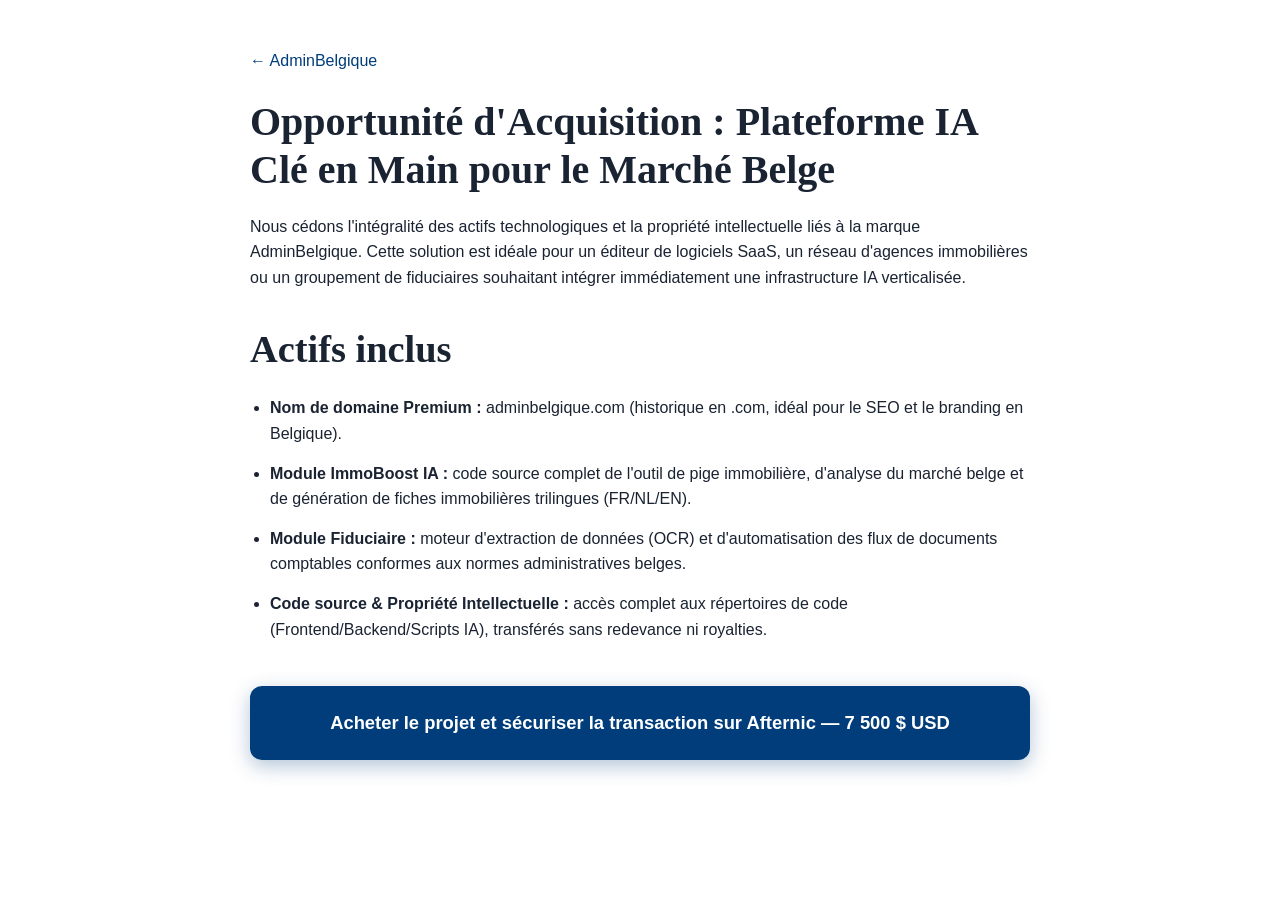
<file: acquisition.html>
<!DOCTYPE html>
<html lang="fr">
<head>
  <meta charset="UTF-8">
  <meta name="viewport" content="width=device-width, initial-scale=1.0">
  <title>Opportunité d'Acquisition : Plateforme IA Clé en Main | AdminBelgique</title>
  <meta name="description" content="Acquisition de la plateforme IA AdminBelgique : domaine, ImmoBoost, module fiduciaire et code source complet. 7 500 $ USD.">
  <link rel="canonical" href="https://adminbelgique.com/acquisition">
  <link rel="stylesheet" href="style.css">
  <style>
    body { margin: 0; }
    .acq { max-width: 820px; margin: 0 auto; padding: 48px 20px 80px; line-height: 1.6; }
    .acq h1 { font-size: clamp(1.7rem, 4vw, 2.5rem); margin-bottom: 20px; }
    .acq h2 { margin-top: 36px; }
    .acq ul { padding-left: 20px; }
    .acq li { margin-bottom: 14px; }
    .acq-cta { display: block; margin: 44px 0 16px; padding: 22px 24px; text-align: center; font-size: 1.15rem; font-weight: 800; text-decoration: none; border-radius: 12px; background: #003d7a; color: #fff; box-shadow: 0 6px 20px rgba(0,61,122,.3); }
    .acq-cta:hover { background: #00508f; }
    .acq-back { display: inline-block; margin-bottom: 24px; }
  </style>
</head>
<body>
  <main class="acq">
    <a class="acq-back" href="/">← AdminBelgique</a>
    <h1>Opportunité d'Acquisition : Plateforme IA Clé en Main pour le Marché Belge</h1>
    <p>Nous cédons l'intégralité des actifs technologiques et la propriété intellectuelle liés à la marque AdminBelgique. Cette solution est idéale pour un éditeur de logiciels SaaS, un réseau d'agences immobilières ou un groupement de fiduciaires souhaitant intégrer immédiatement une infrastructure IA verticalisée.</p>

    <h2>Actifs inclus</h2>
    <ul>
      <li><strong>Nom de domaine Premium :</strong> adminbelgique.com (historique en .com, idéal pour le SEO et le branding en Belgique).</li>
      <li><strong>Module ImmoBoost IA :</strong> code source complet de l'outil de pige immobilière, d'analyse du marché belge et de génération de fiches immobilières trilingues (FR/NL/EN).</li>
      <li><strong>Module Fiduciaire :</strong> moteur d'extraction de données (OCR) et d'automatisation des flux de documents comptables conformes aux normes administratives belges.</li>
      <li><strong>Code source &amp; Propriété Intellectuelle :</strong> accès complet aux répertoires de code (Frontend/Backend/Scripts IA), transférés sans redevance ni royalties.</li>
    </ul>

    <a class="acq-cta" href="https://www.afternic.com/domain/adminbelgique.com" target="_blank" rel="noopener">Acheter le projet et sécuriser la transaction sur Afternic — 7 500 $ USD</a>
  </main>
</body>
</html>
</file>
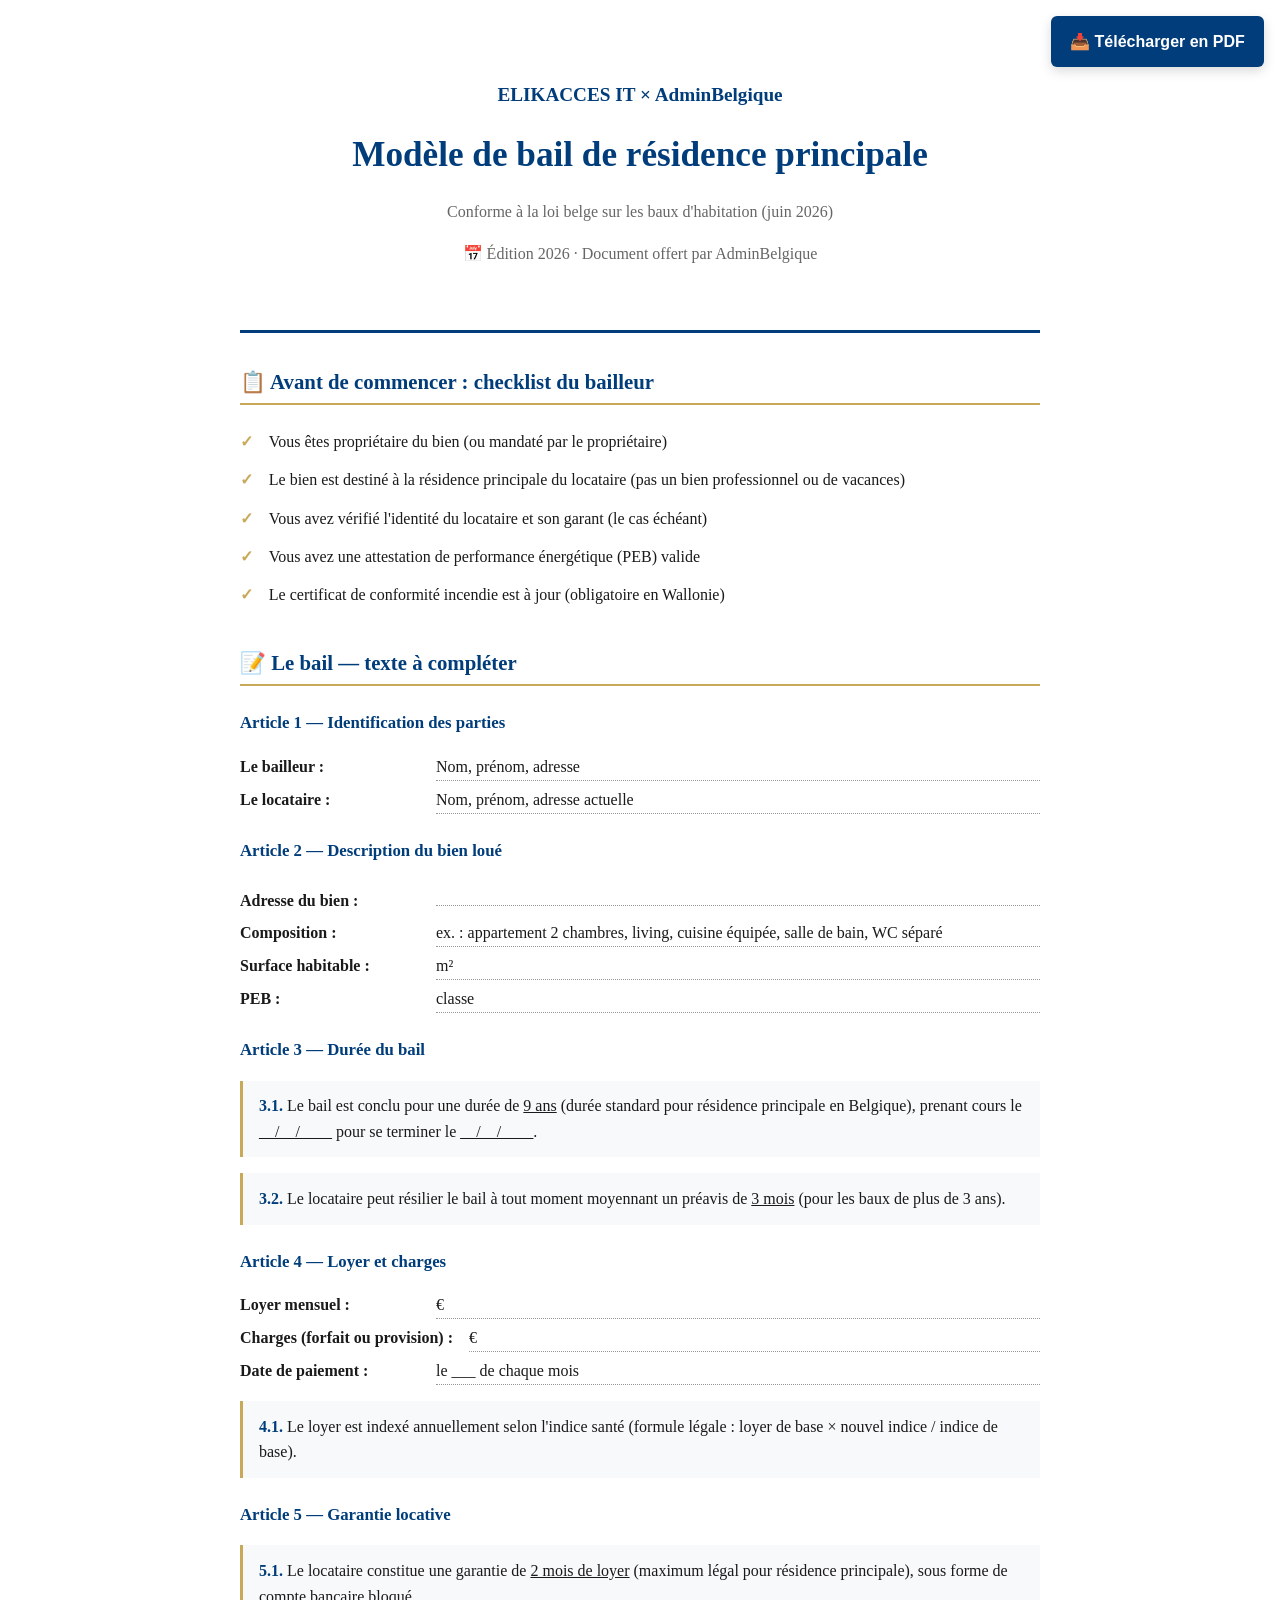
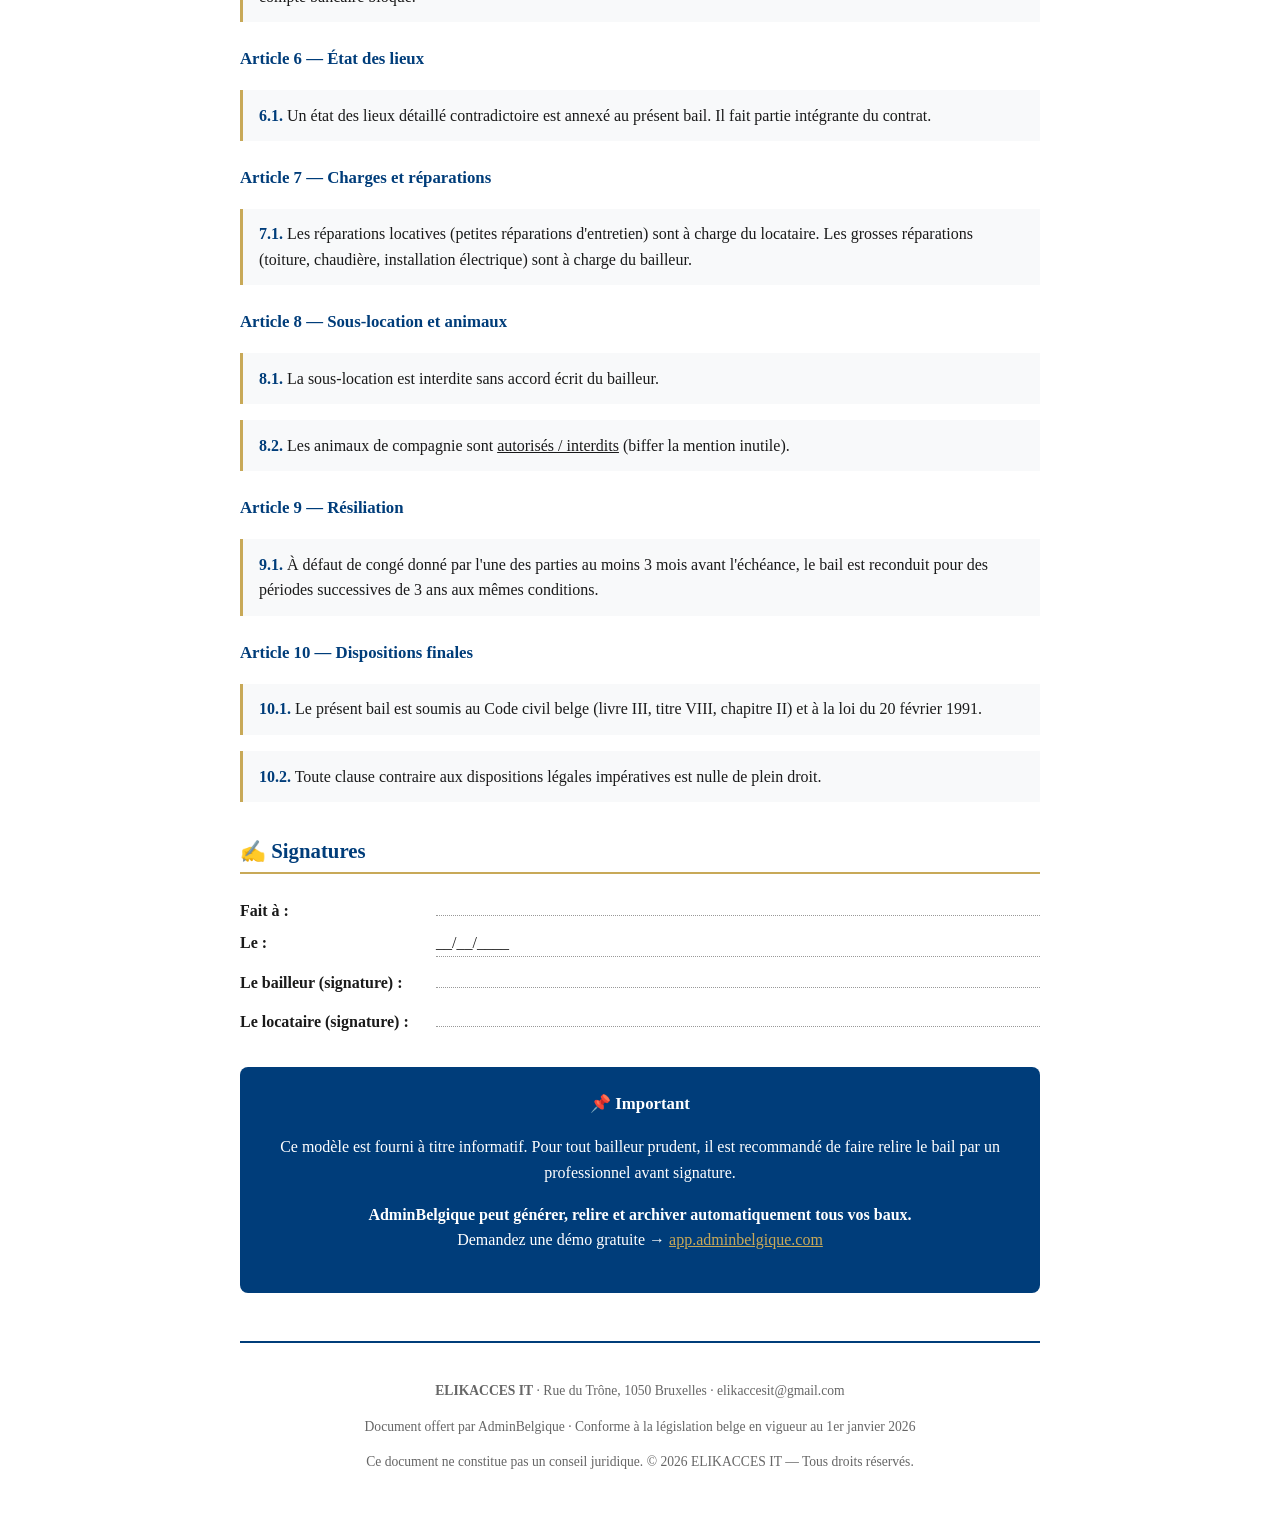
<file: leadmagnet-bail.html>
<!DOCTYPE html>
<html lang="fr">
<head>
<meta charset="UTF-8">
<title>Modèle de bail de résidence principale — Conforme 2026 | AdminBelgique</title>
<meta name="description" content="Modèle de bail de résidence principale belge gratuit, conforme à la loi sur les baux d'habitation 2026. Téléchargez ce PDF offert par AdminBelgique.">
<style>
  @page { size: A4; margin: 2cm; }
  @media print { .no-print { display: none !important; } }
  body { font-family: 'Georgia', serif; line-height: 1.6; color: #1a1a1a; max-width: 800px; margin: 0 auto; padding: 2rem; }
  .no-print { position: fixed; top: 1rem; right: 1rem; background: #003d7a; color: white; padding: .8rem 1.2rem; border-radius: 6px; text-decoration: none; font-family: -apple-system, sans-serif; font-weight: 600; box-shadow: 0 4px 12px rgba(0,0,0,.15); }
  .no-print:hover { background: #002a55; }
  .cover { text-align: center; padding: 3rem 0; border-bottom: 3px solid #003d7a; margin-bottom: 2rem; }
  .cover .logo { font-size: 1.2rem; color: #003d7a; font-weight: 700; margin-bottom: 1rem; }
  .cover h1 { font-size: 2.2rem; color: #003d7a; margin: 1rem 0; }
  .cover .sub { color: #666; font-size: 1rem; }
  h2 { color: #003d7a; border-bottom: 2px solid #c8a958; padding-bottom: .3rem; margin-top: 2rem; font-size: 1.3rem; }
  h3 { color: #003d7a; font-size: 1.05rem; margin-top: 1.5rem; }
  .field { display: flex; gap: 1rem; margin: .4rem 0; align-items: baseline; }
  .field-label { font-weight: 600; min-width: 180px; }
  .field-line { flex: 1; border-bottom: 1px dotted #999; min-height: 1.5em; }
  .clause { margin: 1rem 0; padding: .8rem 1rem; background: #f8f9fa; border-left: 3px solid #c8a958; }
  .clause-num { font-weight: 700; color: #003d7a; }
  .footer { margin-top: 3rem; padding-top: 1.5rem; border-top: 2px solid #003d7a; text-align: center; color: #666; font-size: .85rem; }
  .cta-box { background: #003d7a; color: white; padding: 1.5rem; border-radius: 8px; margin: 2rem 0; text-align: center; }
  .cta-box h3 { color: white; margin-top: 0; }
  .cta-box a { color: #c8a958; }
  .checklist { list-style: none; padding: 0; }
  .checklist li { padding: .4rem 0 .4rem 1.8rem; position: relative; }
  .checklist li::before { content: "✓"; position: absolute; left: 0; color: #c8a958; font-weight: 700; }
</style>
</head>
<body>

<a href="javascript:window.print()" class="no-print">📥 Télécharger en PDF</a>

<div class="cover">
  <div class="logo">ELIKACCES IT × AdminBelgique</div>
  <h1>Modèle de bail de résidence principale</h1>
  <p class="sub">Conforme à la loi belge sur les baux d'habitation (juin 2026)</p>
  <p class="sub">📅 Édition 2026 · Document offert par AdminBelgique</p>
</div>

<h2>📋 Avant de commencer : checklist du bailleur</h2>
<ul class="checklist">
  <li>Vous êtes propriétaire du bien (ou mandaté par le propriétaire)</li>
  <li>Le bien est destiné à la résidence principale du locataire (pas un bien professionnel ou de vacances)</li>
  <li>Vous avez vérifié l'identité du locataire et son garant (le cas échéant)</li>
  <li>Vous avez une attestation de performance énergétique (PEB) valide</li>
  <li>Le certificat de conformité incendie est à jour (obligatoire en Wallonie)</li>
</ul>

<h2>📝 Le bail — texte à compléter</h2>

<h3>Article 1 — Identification des parties</h3>
<div class="field"><span class="field-label">Le bailleur :</span><span class="field-line">Nom, prénom, adresse</span></div>
<div class="field"><span class="field-label">Le locataire :</span><span class="field-line">Nom, prénom, adresse actuelle</span></div>

<h3>Article 2 — Description du bien loué</h3>
<div class="field"><span class="field-label">Adresse du bien :</span><span class="field-line"></span></div>
<div class="field"><span class="field-label">Composition :</span><span class="field-line">ex. : appartement 2 chambres, living, cuisine équipée, salle de bain, WC séparé</span></div>
<div class="field"><span class="field-label">Surface habitable :</span><span class="field-line">m²</span></div>
<div class="field"><span class="field-label">PEB :</span><span class="field-line">classe</span></div>

<h3>Article 3 — Durée du bail</h3>
<div class="clause">
  <span class="clause-num">3.1.</span> Le bail est conclu pour une durée de <u>9 ans</u> (durée standard pour résidence principale en Belgique), prenant cours le <u>__/__/____</u> pour se terminer le <u>__/__/____</u>.
</div>
<div class="clause">
  <span class="clause-num">3.2.</span> Le locataire peut résilier le bail à tout moment moyennant un préavis de <u>3 mois</u> (pour les baux de plus de 3 ans).
</div>

<h3>Article 4 — Loyer et charges</h3>
<div class="field"><span class="field-label">Loyer mensuel :</span><span class="field-line">€</span></div>
<div class="field"><span class="field-label">Charges (forfait ou provision) :</span><span class="field-line">€</span></div>
<div class="field"><span class="field-label">Date de paiement :</span><span class="field-line">le ___ de chaque mois</span></div>
<div class="clause">
  <span class="clause-num">4.1.</span> Le loyer est indexé annuellement selon l'indice santé (formule légale : loyer de base × nouvel indice / indice de base).
</div>

<h3>Article 5 — Garantie locative</h3>
<div class="clause">
  <span class="clause-num">5.1.</span> Le locataire constitue une garantie de <u>2 mois de loyer</u> (maximum légal pour résidence principale), sous forme de compte bancaire bloqué.
</div>

<h3>Article 6 — État des lieux</h3>
<div class="clause">
  <span class="clause-num">6.1.</span> Un état des lieux détaillé contradictoire est annexé au présent bail. Il fait partie intégrante du contrat.
</div>

<h3>Article 7 — Charges et réparations</h3>
<div class="clause">
  <span class="clause-num">7.1.</span> Les réparations locatives (petites réparations d'entretien) sont à charge du locataire. Les grosses réparations (toiture, chaudière, installation électrique) sont à charge du bailleur.
</div>

<h3>Article 8 — Sous-location et animaux</h3>
<div class="clause">
  <span class="clause-num">8.1.</span> La sous-location est interdite sans accord écrit du bailleur.
</div>
<div class="clause">
  <span class="clause-num">8.2.</span> Les animaux de compagnie sont <u>autorisés / interdits</u> (biffer la mention inutile).
</div>

<h3>Article 9 — Résiliation</h3>
<div class="clause">
  <span class="clause-num">9.1.</span> À défaut de congé donné par l'une des parties au moins 3 mois avant l'échéance, le bail est reconduit pour des périodes successives de 3 ans aux mêmes conditions.
</div>

<h3>Article 10 — Dispositions finales</h3>
<div class="clause">
  <span class="clause-num">10.1.</span> Le présent bail est soumis au Code civil belge (livre III, titre VIII, chapitre II) et à la loi du 20 février 1991.
</div>
<div class="clause">
  <span class="clause-num">10.2.</span> Toute clause contraire aux dispositions légales impératives est nulle de plein droit.
</div>

<h2>✍️ Signatures</h2>
<div class="field"><span class="field-label">Fait à :</span><span class="field-line"></span></div>
<div class="field"><span class="field-label">Le :</span><span class="field-line">__/__/____</span></div>
<div class="field"><span class="field-label">Le bailleur (signature) :</span><span class="field-line"></span></div>
<div class="field"><span class="field-label">Le locataire (signature) :</span><span class="field-line"></span></div>

<div class="cta-box">
  <h3>📌 Important</h3>
  <p>Ce modèle est fourni à titre informatif. Pour tout bailleur prudent, il est recommandé de faire relire le bail par un professionnel avant signature.</p>
  <p style="margin-top: 1rem;"><strong>AdminBelgique peut générer, relire et archiver automatiquement tous vos baux.</strong><br>Demandez une démo gratuite → <a href="https://app.adminbelgique.com/">app.adminbelgique.com</a></p>
</div>

<div class="footer">
  <p><strong>ELIKACCES IT</strong> · Rue du Trône, 1050 Bruxelles · elikaccesit@gmail.com</p>
  <p>Document offert par AdminBelgique · Conforme à la législation belge en vigueur au 1er janvier 2026</p>
  <p>Ce document ne constitue pas un conseil juridique. © 2026 ELIKACCES IT — Tous droits réservés.</p>
</div>

</body>
</html>
</file>
<file: style.css>
/* =========================================
   AdminBelgique — Landing page
   Design system: sérieux, belge, B2B
   ========================================= */

:root {
  --color-navy: #003d7a;
  --color-navy-dark: #002a55;
  --color-navy-light: #1a5490;
  --color-gold: #ffd700;
  --color-gold-dark: #d4af00;
  --color-cream: #faf7f0;
  --color-white: #ffffff;
  --color-text: #1a2332;
  --color-text-muted: #5a6478;
  --color-border: #e3e6ec;
  --color-bg-soft: #f5f7fa;
  --color-success: #10b981;
  --color-red: #c8102e;

  --font-serif: Georgia, 'Times New Roman', serif;
  --font-sans: -apple-system, BlinkMacSystemFont, 'Segoe UI', Roboto, 'Helvetica Neue', Arial, sans-serif;

  --radius-sm: 6px;
  --radius-md: 10px;
  --radius-lg: 18px;
  --radius-xl: 28px;

  --shadow-sm: 0 1px 3px rgba(0, 61, 122, 0.08);
  --shadow-md: 0 4px 16px rgba(0, 61, 122, 0.10);
  --shadow-lg: 0 12px 40px rgba(0, 61, 122, 0.15);

  --container: 1140px;
  --gap: 1.5rem;
}

/* ===== Reset ===== */
*, *::before, *::after { box-sizing: border-box; }
html { scroll-behavior: smooth; }
body {
  margin: 0;
  font-family: var(--font-sans);
  font-size: 16px;
  line-height: 1.6;
  color: var(--color-text);
  background: var(--color-white);
  -webkit-font-smoothing: antialiased;
}
img { max-width: 100%; display: block; }
a { color: var(--color-navy); text-decoration: none; transition: color .2s; }
a:hover { color: var(--color-navy-light); }
h1, h2, h3, h4 { margin: 0 0 .6em; line-height: 1.2; }
h1 { font-family: var(--font-serif); font-weight: 900; font-size: clamp(2rem, 5vw, 3.4rem); }
h2 { font-family: var(--font-serif); font-weight: 800; font-size: clamp(1.6rem, 3.5vw, 2.4rem); }
h3 { font-size: 1.25rem; font-weight: 700; }
p { margin: 0 0 1em; }

.container {
  max-width: var(--container);
  margin: 0 auto;
  padding: 0 1.25rem;
}

.hl { color: var(--color-navy); }
.section-title { text-align: center; margin-bottom: .4em; }
.section-sub { text-align: center; color: var(--color-text-muted); font-size: 1.1rem; max-width: 600px; margin: 0 auto 3rem; }

/* ===== Buttons ===== */
.btn {
  display: inline-flex;
  align-items: center;
  justify-content: center;
  gap: .5rem;
  padding: .85rem 1.5rem;
  border-radius: var(--radius-md);
  font-weight: 600;
  font-size: 1rem;
  cursor: pointer;
  border: 2px solid transparent;
  transition: all .2s ease;
  text-decoration: none;
  white-space: nowrap;
}
.btn-primary {
  background: var(--color-navy);
  color: var(--color-white);
  box-shadow: var(--shadow-md);
}
.btn-primary:hover { background: var(--color-navy-dark); color: var(--color-white); transform: translateY(-2px); box-shadow: var(--shadow-lg); }
.btn-secondary {
  background: var(--color-white);
  color: var(--color-navy);
  border-color: var(--color-navy);
}
.btn-secondary:hover { background: var(--color-navy); color: var(--color-white); }
.btn-sm { padding: .55rem 1.1rem; font-size: .9rem; }
.btn-lg { padding: 1.1rem 2rem; font-size: 1.1rem; }
.btn-xl { padding: 1.3rem 2.4rem; font-size: 1.2rem; }
.cta-buttons { display: flex; flex-direction: column; align-items: center; gap: 1rem; max-width: 600px; margin: 1.5rem auto 0; }
.cta-buttons .btn { width: 100%; }
.btn-block { display: flex; width: 100%; }

/* ===== Sale banner ===== */
.sale-banner {
  display: flex;
  align-items: center;
  justify-content: center;
  flex-wrap: wrap;
  gap: 1rem;
}
.sale-banner-text { flex: 1 1 24rem; }
.sale-banner-acquisition {
  display: inline-flex;
  align-items: center;
  justify-content: center;
  min-height: 48px;
  padding: .75rem 1.25rem;
  border: 2px solid var(--color-white);
  border-radius: var(--radius-md);
  background: var(--color-navy);
  color: var(--color-white);
  font-size: 1rem;
  font-weight: 800;
  box-shadow: var(--shadow-md);
}
.sale-banner-acquisition:hover {
  background: var(--color-navy-dark);
  color: var(--color-white);
}
.sale-banner-acquisition:focus-visible {
  outline: 3px solid var(--color-navy-dark);
  outline-offset: 3px;
}
@media (max-width: 600px) {
  .sale-banner-acquisition { width: 100%; }
}

/* ===== Header ===== */
.site-header {
  position: sticky;
  top: 0;
  z-index: 100;
  background: rgba(255, 255, 255, 0.95);
  backdrop-filter: blur(10px);
  border-bottom: 1px solid var(--color-border);
}
.header-inner {
  display: flex;
  align-items: center;
  justify-content: space-between;
  padding: 1rem 1.25rem;
  gap: 1.5rem;
}
.logo { display: flex; align-items: center; gap: .75rem; }
.logo-mark {
  display: inline-flex;
  align-items: center;
  justify-content: center;
  width: 44px;
  height: 44px;
  background: var(--color-navy);
  color: var(--color-gold);
  font-family: var(--font-serif);
  font-weight: 900;
  font-size: 1.1rem;
  border-radius: var(--radius-md);
}
.logo-text { display: flex; flex-direction: column; line-height: 1.1; }
.logo-name { font-weight: 800; color: var(--color-navy); font-size: 1.1rem; }
.logo-tag { font-size: .75rem; color: var(--color-text-muted); }
.nav { display: flex; gap: 1.5rem; }
.nav a { color: var(--color-text); font-weight: 500; }
.nav a:hover { color: var(--color-navy); }
.nav a.active { color: var(--color-navy); font-weight: 700; }
.nav-toggle {
  display: none;
  background: none;
  border: 2px solid var(--color-border);
  border-radius: var(--radius-sm);
  color: var(--color-navy);
  font-size: 1.25rem;
  line-height: 1;
  padding: .4rem .6rem;
  cursor: pointer;
}
.nav-toggle:hover { border-color: var(--color-navy); }

/* ===== Bandeau traduction partielle ===== */
.i18n-notice {
  background: #fff8e1;
  border-bottom: 1px solid #f0dfa8;
  color: #6b5a1e;
  font-size: .85rem;
  text-align: center;
  padding: .6rem 1.25rem;
}

/* ===== Hero ===== */
.hero {
  padding: 4rem 0 5rem;
  background: linear-gradient(180deg, var(--color-cream) 0%, var(--color-white) 100%);
  text-align: center;
}
.hero-badges {
  display: flex;
  flex-wrap: wrap;
  justify-content: center;
  gap: .6rem;
  margin-bottom: 1.5rem;
}
.badge {
  display: inline-block;
  padding: .35rem .85rem;
  background: var(--color-white);
  border: 1px solid var(--color-border);
  border-radius: 100px;
  font-size: .85rem;
  color: var(--color-text-muted);
  box-shadow: var(--shadow-sm);
}
.hero h1 { color: var(--color-text); margin-bottom: 1rem; }
.hero-sub { font-size: 1.2rem; color: var(--color-text-muted); max-width: 720px; margin: 0 auto 2rem; }
.hero-cta {
  display: flex;
  flex-wrap: wrap;
  justify-content: center;
  gap: 1rem;
  margin-bottom: 2rem;
}
.hero-trust {
  display: flex;
  justify-content: center;
  gap: 1.5rem;
  flex-wrap: wrap;
  color: var(--color-text-muted);
  font-size: .9rem;
}
.hero-trust span::before { content: "✓ "; color: var(--color-success); font-weight: 700; }

/* ===== Stats ===== */
.stats {
  padding: 3rem 0;
  background: var(--color-navy);
  color: var(--color-white);
}
.stats-grid {
  display: grid;
  grid-template-columns: repeat(auto-fit, minmax(200px, 1fr));
  gap: 2rem;
  text-align: center;
}
.stat-num {
  font-family: var(--font-serif);
  font-weight: 900;
  font-size: clamp(2.5rem, 5vw, 3.5rem);
  color: var(--color-gold);
  line-height: 1;
}
.stat-label { font-size: .95rem; opacity: .9; margin-top: .5rem; }

/* ===== Pain ===== */
.pain { padding: 5rem 0; background: var(--color-bg-soft); }
.pain-grid {
  display: grid;
  grid-template-columns: repeat(auto-fit, minmax(260px, 1fr));
  gap: 1.5rem;
  margin-top: 2rem;
}
.pain-card {
  background: var(--color-white);
  padding: 2rem 1.5rem;
  border-radius: var(--radius-lg);
  border-left: 4px solid var(--color-red);
  box-shadow: var(--shadow-sm);
}
.pain-emoji { font-size: 2.5rem; margin-bottom: 1rem; }
.pain-card h3 { color: var(--color-navy); }

/* ===== Solution ===== */
.solution { padding: 5rem 0; }
.features-grid {
  display: grid;
  grid-template-columns: repeat(auto-fit, minmax(280px, 1fr));
  gap: 1.5rem;
  margin-top: 2rem;
}
.feature {
  padding: 1.5rem;
  border-radius: var(--radius-lg);
  background: var(--color-white);
  border: 1px solid var(--color-border);
  transition: all .2s;
}
.feature:hover { transform: translateY(-4px); box-shadow: var(--shadow-md); border-color: var(--color-navy); }
.feature-icon { font-size: 2rem; margin-bottom: .5rem; }
.feature h3 { color: var(--color-navy); font-size: 1.15rem; }
.feature p { color: var(--color-text-muted); margin: 0; font-size: .95rem; }

/* ===== Cases ===== */
.cases { padding: 5rem 0; background: var(--color-bg-soft); }
.cases-grid {
  display: grid;
  grid-template-columns: repeat(auto-fit, minmax(280px, 1fr));
  gap: 1.5rem;
  margin-top: 2rem;
}
.case-card {
  background: var(--color-white);
  padding: 2rem 1.5rem;
  border-radius: var(--radius-lg);
  box-shadow: var(--shadow-md);
  position: relative;
}
.case-emoji { font-size: 3rem; }
.case-sector {
  display: inline-block;
  background: var(--color-navy);
  color: var(--color-gold);
  padding: .25rem .75rem;
  border-radius: 100px;
  font-size: .75rem;
  font-weight: 700;
  margin: .5rem 0 1rem;
}
.case-card h3 { color: var(--color-navy); margin-bottom: .3rem; }
.case-stat { color: var(--color-text-muted); font-size: .9rem; margin-bottom: 1rem; }
.case-problem { font-size: .92rem; color: var(--color-text-muted); }
.case-result {
  font-size: .92rem;
  background: #e8f7f0;
  padding: .8rem 1rem;
  border-radius: var(--radius-sm);
  border-left: 3px solid var(--color-success);
  margin-top: .8rem;
}
.case-result strong { color: var(--color-success); }

/* ===== Testimonials / Avis ===== */
.testimonials { padding: 5rem 0; }
.testimonials-grid {
  display: grid;
  grid-template-columns: repeat(auto-fit, minmax(280px, 1fr));
  gap: 1.5rem;
  margin-top: 2rem;
}
.testimonial-card {
  display: flex;
  flex-direction: column;
  background: var(--color-white);
  border: 2px solid var(--color-border);
  border-radius: var(--radius-lg);
  padding: 1.75rem 1.5rem;
  box-shadow: var(--shadow-sm);
}
.testimonial-stars {
  color: var(--color-gold-dark);
  font-size: 1.15rem;
  letter-spacing: .12em;
  margin-bottom: .7rem;
}
.testimonial-quote { font-style: italic; font-size: 1.02rem; margin: 0 0 1.2rem; }
.testimonial-author {
  margin-top: auto;
  border-top: 1px solid var(--color-border);
  padding-top: .9rem;
  font-size: .9rem;
  color: var(--color-text-muted);
  line-height: 1.5;
}
.testimonial-author strong { color: var(--color-navy); }
.testimonials-disclaimer {
  text-align: center;
  font-size: .85rem;
  color: var(--color-text-muted);
  max-width: 700px;
  margin: 1.75rem auto 0;
}

/* ===== Page hero (pages internes) ===== */
.page-hero {
  padding: 3.5rem 0 2.75rem;
  background: var(--color-cream);
  border-bottom: 1px solid var(--color-border);
  text-align: center;
}
.page-hero h1 { margin-bottom: .5rem; }
.page-hero .section-sub { margin-bottom: 0; }

/* ===== Bloc avis Google ===== */
.google-reviews { padding: 4rem 0; background: var(--color-bg-soft); }
.google-review-card {
  max-width: 720px;
  margin: 0 auto;
  background: var(--color-white);
  border: 2px solid var(--color-border);
  border-radius: var(--radius-lg);
  padding: 2.5rem 2rem;
  text-align: center;
  box-shadow: var(--shadow-md);
}
.google-review-card svg { display: block; margin: 0 auto .8rem; }
.google-review-card h3 { font-size: 1.2rem; }
.google-review-card p { color: var(--color-text-muted); max-width: 520px; margin: 0 auto 1.5rem; }
.google-review-stars {
  color: var(--color-gold-dark);
  letter-spacing: .2em;
  font-size: 1.2rem;
  margin-bottom: 1rem;
}
.review-steps {
  display: grid;
  grid-template-columns: repeat(auto-fit, minmax(170px, 1fr));
  gap: 1rem;
  list-style: none;
  padding: 0;
  margin: 0 0 1.75rem;
  text-align: left;
}
.review-steps li {
  background: var(--color-bg-soft);
  border-radius: var(--radius-md);
  padding: 1rem .9rem;
  font-size: .9rem;
  color: var(--color-text-muted);
}
.review-step-num {
  display: inline-flex;
  align-items: center;
  justify-content: center;
  width: 26px;
  height: 26px;
  border-radius: 50%;
  background: var(--color-navy);
  color: var(--color-gold);
  font-weight: 700;
  font-size: .85rem;
  margin-bottom: .5rem;
}
.review-steps strong { display: block; color: var(--color-navy); margin-bottom: .2rem; }
.review-note {
  font-size: .82rem;
  color: var(--color-text-muted);
  margin: 1rem auto 0;
  max-width: 520px;
}

@media (max-width: 768px) {
  .page-hero { padding: 2.5rem 0 2rem; }
  .google-review-card { padding: 2rem 1.25rem; }
}

/* ===== Pricing ===== */
.pricing { padding: 5rem 0; }
.pricing-grid {
  display: grid;
  grid-template-columns: repeat(auto-fit, minmax(280px, 1fr));
  gap: 1.5rem;
  margin-top: 2rem;
  max-width: 1100px;
  margin-left: auto;
  margin-right: auto;
}
.price-card {
  background: var(--color-white);
  border: 2px solid var(--color-border);
  border-radius: var(--radius-lg);
  padding: 2rem 1.5rem;
  text-align: center;
  position: relative;
  transition: transform .2s;
}
.price-card:hover { transform: translateY(-4px); }
.price-card-featured {
  border-color: var(--color-navy);
  box-shadow: var(--shadow-lg);
  transform: scale(1.03);
}
.price-tag {
  position: absolute;
  top: -12px;
  left: 50%;
  transform: translateX(-50%);
  background: var(--color-gold);
  color: var(--color-navy);
  padding: .3rem 1rem;
  border-radius: 100px;
  font-size: .8rem;
  font-weight: 700;
}
.price-tier {
  font-size: 1.1rem;
  font-weight: 700;
  color: var(--color-navy);
  margin-bottom: .5rem;
}
.price-amount { margin: 1rem 0; }
.price-num {
  font-family: var(--font-serif);
  font-size: 2.8rem;
  font-weight: 900;
  color: var(--color-navy);
}
.price-per { color: var(--color-text-muted); font-size: .9rem; }
.price-desc { color: var(--color-text-muted); font-size: .95rem; }
.price-features {
  list-style: none;
  padding: 0;
  margin: 1.5rem 0;
  text-align: left;
}
.price-features li {
  padding: .4rem 0;
  font-size: .95rem;
  border-bottom: 1px solid var(--color-border);
}
.price-features li:last-child { border-bottom: none; }

/* ===== FAQ ===== */
.faq { padding: 5rem 0; background: var(--color-bg-soft); }
.faq-list { max-width: 800px; margin: 2rem auto 0; }
.faq-item {
  background: var(--color-white);
  border-radius: var(--radius-md);
  margin-bottom: .8rem;
  box-shadow: var(--shadow-sm);
  overflow: hidden;
}
.faq-item summary {
  padding: 1.2rem 1.5rem;
  cursor: pointer;
  font-weight: 600;
  color: var(--color-navy);
  list-style: none;
  position: relative;
  padding-right: 3rem;
}
.faq-item summary::after {
  content: "+";
  position: absolute;
  right: 1.5rem;
  top: 50%;
  transform: translateY(-50%);
  font-size: 1.5rem;
  color: var(--color-gold-dark);
  font-weight: 300;
  transition: transform .2s;
}
.faq-item[open] summary::after { content: "−"; }
.faq-item summary::-webkit-details-marker { display: none; }
.faq-item p {
  padding: 0 1.5rem 1.2rem;
  margin: 0;
  color: var(--color-text-muted);
}

/* ===== CTA Final ===== */
.cta-final {
  padding: 5rem 0;
  background: linear-gradient(135deg, var(--color-navy) 0%, var(--color-navy-dark) 100%);
  color: var(--color-white);
  text-align: center;
}
.cta-final h2 { color: var(--color-white); }
.cta-final h2 .hl { color: var(--color-gold); }
.cta-final p { font-size: 1.15rem; opacity: .9; max-width: 600px; margin: 0 auto 2rem; }
.cta-final-trust { margin-top: 1.5rem; font-size: .9rem; opacity: .7; }

/* ===== Page acquisition (/acquisition) ===== */
.acquisition-cta {
  padding: 4rem 0 5rem;
  background: linear-gradient(135deg, var(--color-navy) 0%, var(--color-navy-dark) 100%);
  color: var(--color-white);
  text-align: center;
}
.acquisition-cta h2 { color: var(--color-gold); }
.acquisition-cta p { font-size: 1.1rem; opacity: .9; max-width: 640px; margin: 0 auto 2rem; }
.btn-acquisition {
  max-width: 100%;
  background: var(--color-gold);
  color: var(--color-navy-dark);
  font-weight: 800;
  font-size: clamp(1rem, 2.2vw, 1.3rem);
  padding: 1.35rem 2.2rem;
  border-radius: var(--radius-md);
  box-shadow: var(--shadow-lg);
  white-space: normal;
  line-height: 1.3;
  text-align: center;
}
.btn-acquisition:hover { background: var(--color-gold-dark); color: var(--color-navy-dark); transform: translateY(-2px); box-shadow: var(--shadow-lg); }
.acquisition-trust { margin-top: 1.5rem; font-size: .9rem; opacity: .75; }

/* ===== Footer ===== */
.site-footer {
  background: var(--color-navy-dark);
  color: var(--color-white);
  padding: 3rem 0 1rem;
}
.footer-grid {
  display: grid;
  grid-template-columns: 2fr 1fr 1fr 1fr;
  gap: 2rem;
  margin-bottom: 2rem;
}
.footer-brand p { opacity: .8; }
.footer-col h4 { font-size: 1rem; margin-bottom: 1rem; color: var(--color-gold); }
.footer-col a { display: block; color: var(--color-white); opacity: .8; padding: .3rem 0; font-size: .9rem; }
.footer-col a:hover { opacity: 1; }
.footer-bottom {
  border-top: 1px solid rgba(255, 255, 255, .1);
  padding-top: 1.5rem;
  text-align: center;
  font-size: .85rem;
  opacity: .6;
}

/* ===== Modal ===== */
.modal {
  position: fixed;
  top: 0; left: 0; right: 0; bottom: 0;
  z-index: 1000;
  display: none;
  align-items: center;
  justify-content: center;
  padding: 1rem;
}
.modal[aria-hidden="false"] { display: flex; }
.modal-backdrop {
  position: absolute;
  inset: 0;
  background: rgba(0, 42, 85, 0.7);
  backdrop-filter: blur(4px);
}
.modal-content {
  position: relative;
  background: var(--color-white);
  border-radius: var(--radius-lg);
  padding: 2.5rem;
  max-width: 540px;
  width: 100%;
  box-shadow: var(--shadow-lg);
  max-height: 90vh;
  overflow-y: auto;
  animation: modalIn .3s ease;
}
@keyframes modalIn {
  from { opacity: 0; transform: translateY(20px) scale(.95); }
  to { opacity: 1; transform: translateY(0) scale(1); }
}
.modal-close {
  position: absolute;
  top: 1rem;
  right: 1rem;
  background: none;
  border: none;
  font-size: 2rem;
  color: var(--color-text-muted);
  cursor: pointer;
  width: 36px;
  height: 36px;
  border-radius: 50%;
  display: flex;
  align-items: center;
  justify-content: center;
  line-height: 1;
}
.modal-close:hover { background: var(--color-bg-soft); color: var(--color-text); }
.modal-content h3 { color: var(--color-navy); font-family: var(--font-serif); }
.modal-sub { color: var(--color-text-muted); }
.modal-steps {
  padding-left: 1.2rem;
  margin: 1.5rem 0;
}
.modal-steps li { margin-bottom: .8rem; }
.modal-cta-text { text-align: center; margin: 1.5rem 0 1rem; font-weight: 600; }

/* ===== Responsive ===== */
@media (max-width: 768px) {
  .nav-toggle { display: inline-flex; align-items: center; justify-content: center; }
  .nav {
    position: absolute;
    top: 100%;
    left: 0;
    right: 0;
    display: none;
    flex-direction: column;
    gap: 0;
    background: var(--color-white);
    border-bottom: 1px solid var(--color-border);
    box-shadow: var(--shadow-md);
    padding: .25rem 1.25rem .75rem;
  }
  .nav.open { display: flex; }
  .nav a { padding: .75rem 0; border-bottom: 1px solid var(--color-border); }
  .nav a:last-child { border-bottom: none; }
  .hero { padding: 2.5rem 0 3rem; }
  .hero-cta { flex-direction: column; align-items: stretch; }
  .hero-cta .btn { width: 100%; }
  .footer-grid { grid-template-columns: 1fr 1fr; }
  .price-card-featured { transform: none; }
  .header-inner { flex-wrap: wrap; }
  .header-inner .btn { width: 100%; order: 3; margin-top: .5rem; }
}

/* ====== LANG SWITCHER ====== */
.lang-switcher {
  display: flex;
  gap: .3rem;
  align-items: center;
  margin-left: auto;
}
.lang-switcher button {
  padding: .35rem .6rem;
  border: 1px solid var(--color-border);
  background: white;
  cursor: pointer;
  font-size: .78rem;
  font-weight: 600;
  border-radius: 4px;
  color: var(--color-text-muted);
  transition: all .2s;
  font-family: inherit;
}
.lang-switcher button:hover {
  border-color: var(--color-navy);
  color: var(--color-navy);
}
.lang-switcher button.active {
  background: var(--color-navy);
  color: white;
  border-color: var(--color-navy);
}
@media (max-width: 768px) {
  .lang-switcher {
    margin-left: 0;
    margin-top: .5rem;
  }
  .lang-switcher button { padding: .3rem .5rem; font-size: .72rem; }
}

/* ===== IMMOBOOST AI SHOWCASE ===== */
.immoboost { padding: 5rem 0; background: var(--color-bg-soft); }
.immoboost-agents { margin-bottom: 3rem; }
.immoboost-agent-id {
  display: inline-block;
  font-family: 'Courier New', monospace;
  font-size: .78rem;
  color: var(--color-navy);
  background: var(--color-white);
  border: 1px solid var(--color-border);
  border-radius: var(--radius-sm);
  padding: .15rem .5rem;
  margin: .2rem 0 .6rem;
}

.immoboost-steps {
  max-width: 780px;
  margin: 0 auto 3.5rem;
  display: flex;
  flex-direction: column;
  gap: 1.5rem;
}
.immoboost-step {
  display: flex;
  gap: 1.2rem;
  align-items: flex-start;
  background: var(--color-white);
  border: 1px solid var(--color-border);
  border-radius: var(--radius-lg);
  padding: 1.5rem;
}
.immoboost-step-num {
  flex: 0 0 auto;
  width: 2.4rem;
  height: 2.4rem;
  border-radius: 50%;
  background: var(--color-navy);
  color: var(--color-white);
  font-weight: 800;
  font-family: var(--font-serif);
  display: flex;
  align-items: center;
  justify-content: center;
  font-size: 1.1rem;
}
.immoboost-step h4 { color: var(--color-navy); margin-bottom: .3rem; }
.immoboost-step p { margin: 0 0 .3rem; }
.immoboost-step p:last-child { margin-bottom: 0; }

.immoboost-subtitle {
  text-align: center;
  font-family: var(--font-serif);
  color: var(--color-navy);
  margin-top: 1rem;
}

.immoboost-tags {
  display: flex;
  flex-wrap: wrap;
  gap: .4rem;
  margin-top: .8rem;
}
.immoboost-tags span {
  font-size: .78rem;
  font-weight: 600;
  color: var(--color-navy);
  background: var(--color-bg-soft);
  border: 1px solid var(--color-border);
  border-radius: 20px;
  padding: .25rem .7rem;
}

.immoboost-roadmap {
  display: grid;
  grid-template-columns: repeat(4, 1fr);
  gap: 1.2rem;
  margin-top: 2rem;
}
.immoboost-roadmap-card {
  background: var(--color-white);
  border: 1px solid var(--color-border);
  border-radius: var(--radius-lg);
  padding: 1.5rem;
  opacity: .75;
}
.immoboost-roadmap-card.immoboost-roadmap-live {
  opacity: 1;
  border-color: var(--color-success);
  box-shadow: var(--shadow-md);
}
.immoboost-roadmap-status {
  display: inline-block;
  font-size: .75rem;
  font-weight: 700;
  margin-bottom: .6rem;
}
.immoboost-roadmap-card h4 { color: var(--color-navy); font-size: 1rem; margin-bottom: .4rem; }
.immoboost-roadmap-card p { font-size: .88rem; color: var(--color-text-muted); margin: 0; }

/* ===== Pages légales ===== */
.legal { padding: 3rem 0 5rem; }
.legal .container { max-width: 820px; }
.legal h2 { color: var(--color-navy); font-size: 1.25rem; margin-top: 2.5rem; }
.legal p, .legal li { font-size: 1rem; }
.legal ul { padding-left: 1.25rem; }
.legal li { margin-bottom: .6rem; }
.legal table { width: 100%; border-collapse: collapse; margin-top: 1rem; }
.legal th, .legal td {
  text-align: left;
  padding: .7rem .8rem;
  border-bottom: 1px solid var(--color-border);
  font-size: .95rem;
  vertical-align: top;
}
.legal th { color: var(--color-navy); }
.legal-date { color: var(--color-text-muted); font-style: italic; }

@media (max-width: 900px) {
  .immoboost-roadmap { grid-template-columns: repeat(2, 1fr); }
}
@media (max-width: 600px) {
  .immoboost-roadmap { grid-template-columns: 1fr; }
  .immoboost-step { flex-direction: column; }
}

/* Bouton d'en-tête vers la page acquisition */
.btn-acq-nav { border-color: var(--color-gold-dark); background: var(--color-gold); color: var(--color-navy-dark); }
.btn-acq-nav:hover { background: var(--color-gold-dark); color: var(--color-navy-dark); }
/* Le bouton d'en-tête est masqué sur mobile ; il est remplacé par celui du menu burger */
.btn-acq-menu { display: none; }
@media (max-width: 768px) {
  .btn-acq-nav { display: none; }
  .nav a.btn-acq-menu {
    display: inline-flex;
    width: 100%;
    justify-content: center;
    margin-top: .75rem;
    padding: 1rem;
    border-bottom: none;
    font-size: 1rem;
  }
}
</file>
